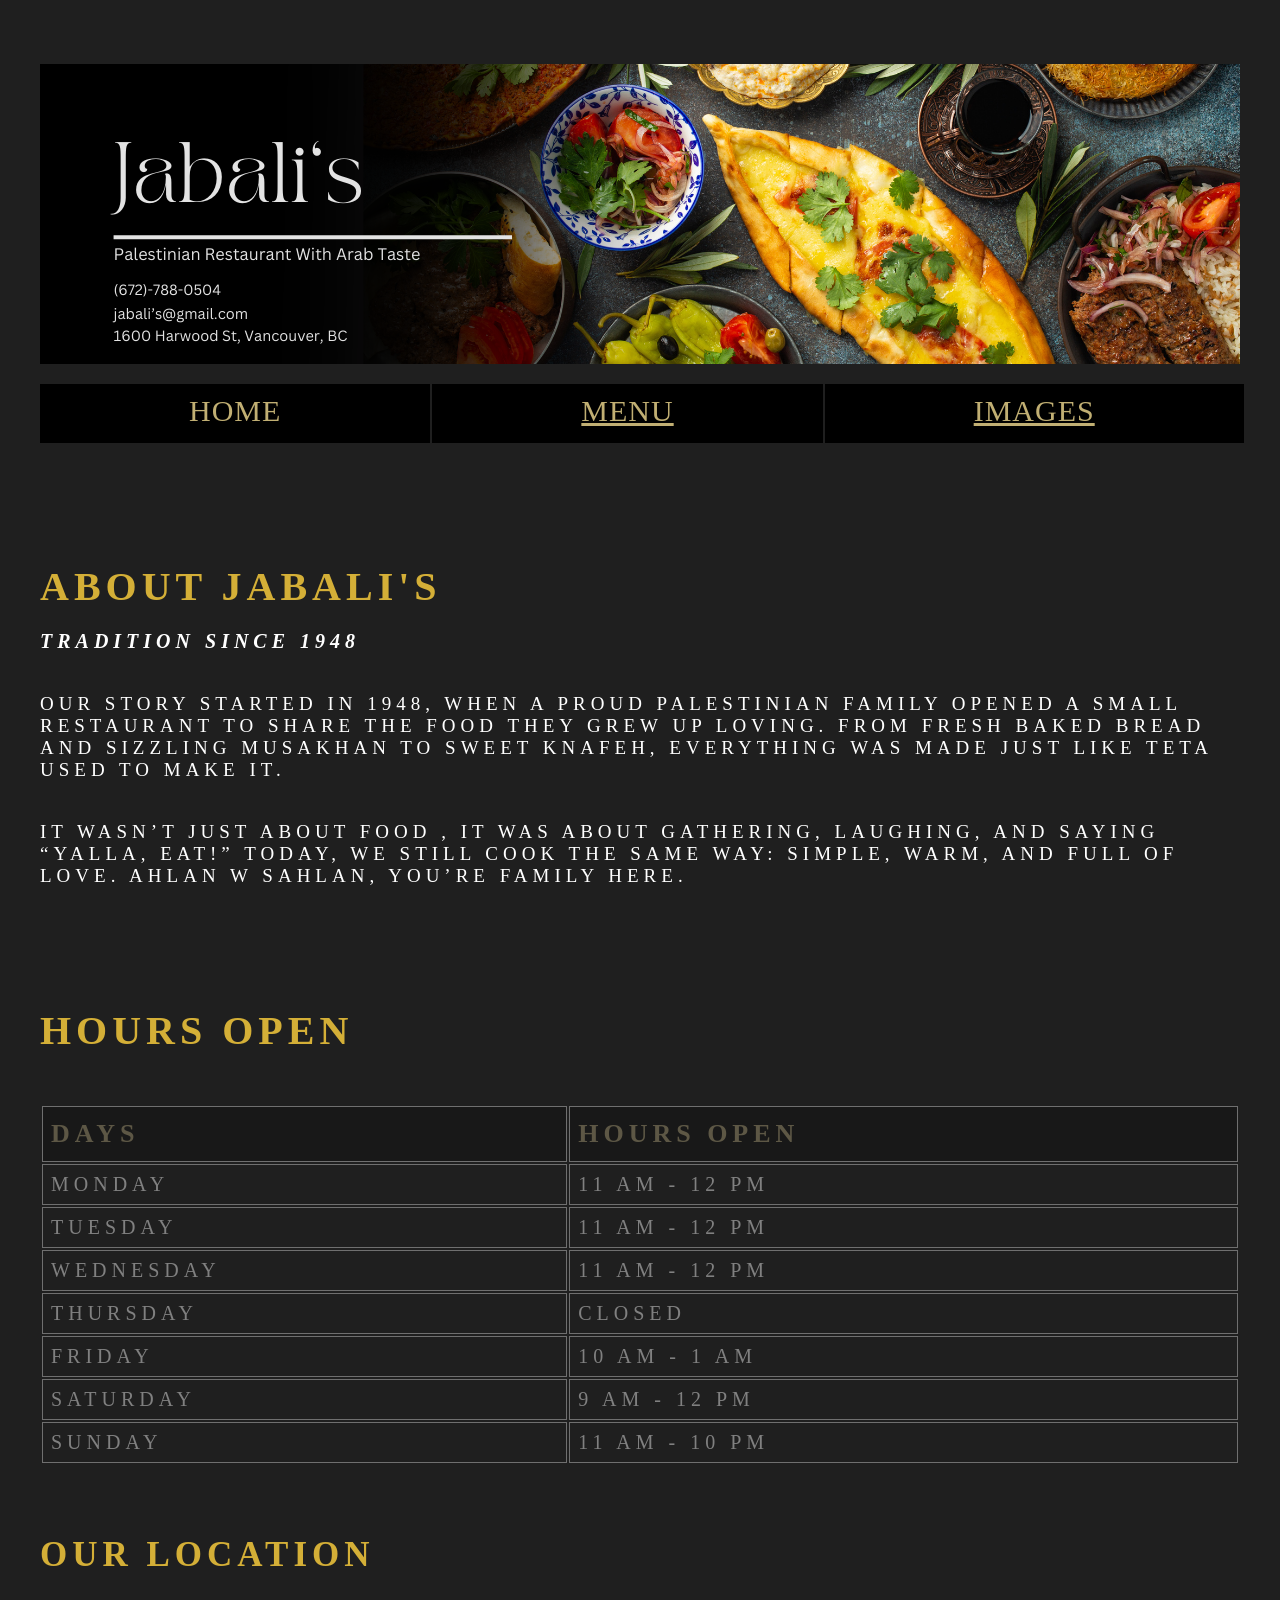
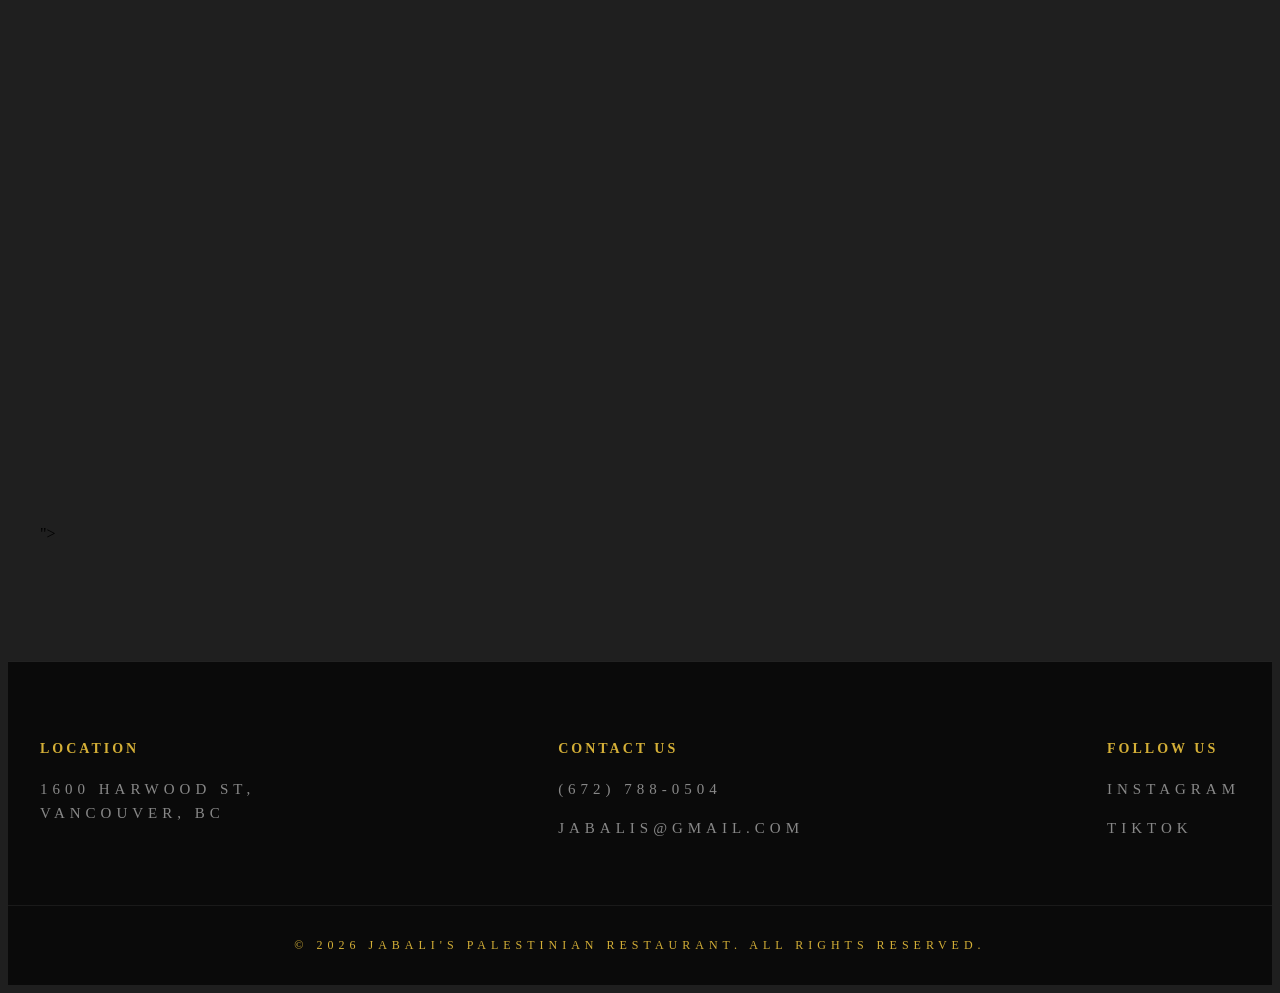
<file: index.html>
<!DOCTYPE html>
<html lang="en">

<head>
    <link rel="stylesheet" href="jabalishomepage.css">
    <title>Jabali's</title>

</head>

    <body>
    <div id="wrapper">


        <p><img src="images\Jabalis  (1200 x 300 px).png"></p>
    </div> 
    
    
    <div id="middle"><a class="home">  home</a>
        <a class="home" class="menu" href="jabali'smenu.html">menu</a>
        <a class="home" href="jabali'simages.html">images</a>
    </div>
  </body>
        
    

        <h1 class="about"> About Jabali's</h1>

        <h3 class="tradition">Tradition since 1948 </h3>
  
      <p class="food"> Our story started in 1948, when a proud Palestinian family opened a small restaurant to share the food they grew up loving. From fresh baked bread and sizzling musakhan to sweet knafeh, everything was made just like teta used to make it.
</p>

  <p class="food">It wasn’t just about food , it was about gathering, laughing, and saying “yalla, eat!” Today, we still cook the same way: simple, warm, and full of love. Ahlan w sahlan,  you’re family here.</p>


        
    
<div id="wrapper" class="table">

<h1>Hours open</h1>

<table>

  <tr>
    <th>days</th>
    <th>hours open</th>
   
  </tr>
  <tr>
    <td>monday</td>
    <td>11 AM - 12 PM</td>
   
  </tr>
  <tr>
    <td>tuesday</td>
    <td>11 AM - 12 PM</td>
    
  </tr>
  <tr>
    <td>Wednesday</td>
    <td>11 AM - 12 PM</td>
   
  </tr>
  <tr>
    <td>Thursday</td>
    <td>closed</td>
  
  </tr>
  <tr>
    <td>Friday</td>
    <td>10 AM - 1 AM</td>
    
  </tr>
  <tr>
    <td>Saturday</td>
    <td>9 AM - 12 PM</td>
    
  </tr>
  <tr>
    <td>Sunday</td>
    <td>11 AM - 10 PM</td>
    
  </tr>
  
</table>


<div id="location" ><h2>Our location</h2></div>
<div> <iframe  a class="map" src="https://www.google.com/maps/embed?pb=!1m18!1m12!1m3!1d2602.5991480998237!2d-123.14435067322471!3d49.283992370661096!2m3!1f0!2f0!3f0!3m2!1i1024!2i768!4f13.1!3m3!1m2!1s0x5486722ef6ecc999%3A0x3fd25e4281722b67!2s1600%20Harwood%20St%2C%20Vancouver%2C%20BC!5e0!3m2!1sen!2sca!4v1771869664670!5m2!1sen!2sca" style="border:0;" allowfullscreen="yes" loading="lazy" referrerpolicy="no-referrer-when-downgrade"></iframe>"> </div>

<br>
</div>


</body>

<footer class="footer-container">
    <div class="footer-content">
        <div class="footer-section">
            <h4>Location</h4>
            <p>1600 Harwood St,<br>Vancouver, BC</p>
        </div>

        <div class="footer-section">
            <h4>Contact Us</h4>
            <p>(672) 788-0504</p>
            <p>jabalis@gmail.com</p>
        </div>

        <div class="footer-section">
            <h4>Follow Us</h4>
            <div class="social-links">
                <p>Instagram</p>
                <p>TikTok</p>
            </div>
        </div>
    </div>
    <div class="footer-bottom">
        <p>&copy; 2026 Jabali's Palestinian Restaurant. All Rights Reserved.</p>
    </div>
</footer>



</html>
</file>
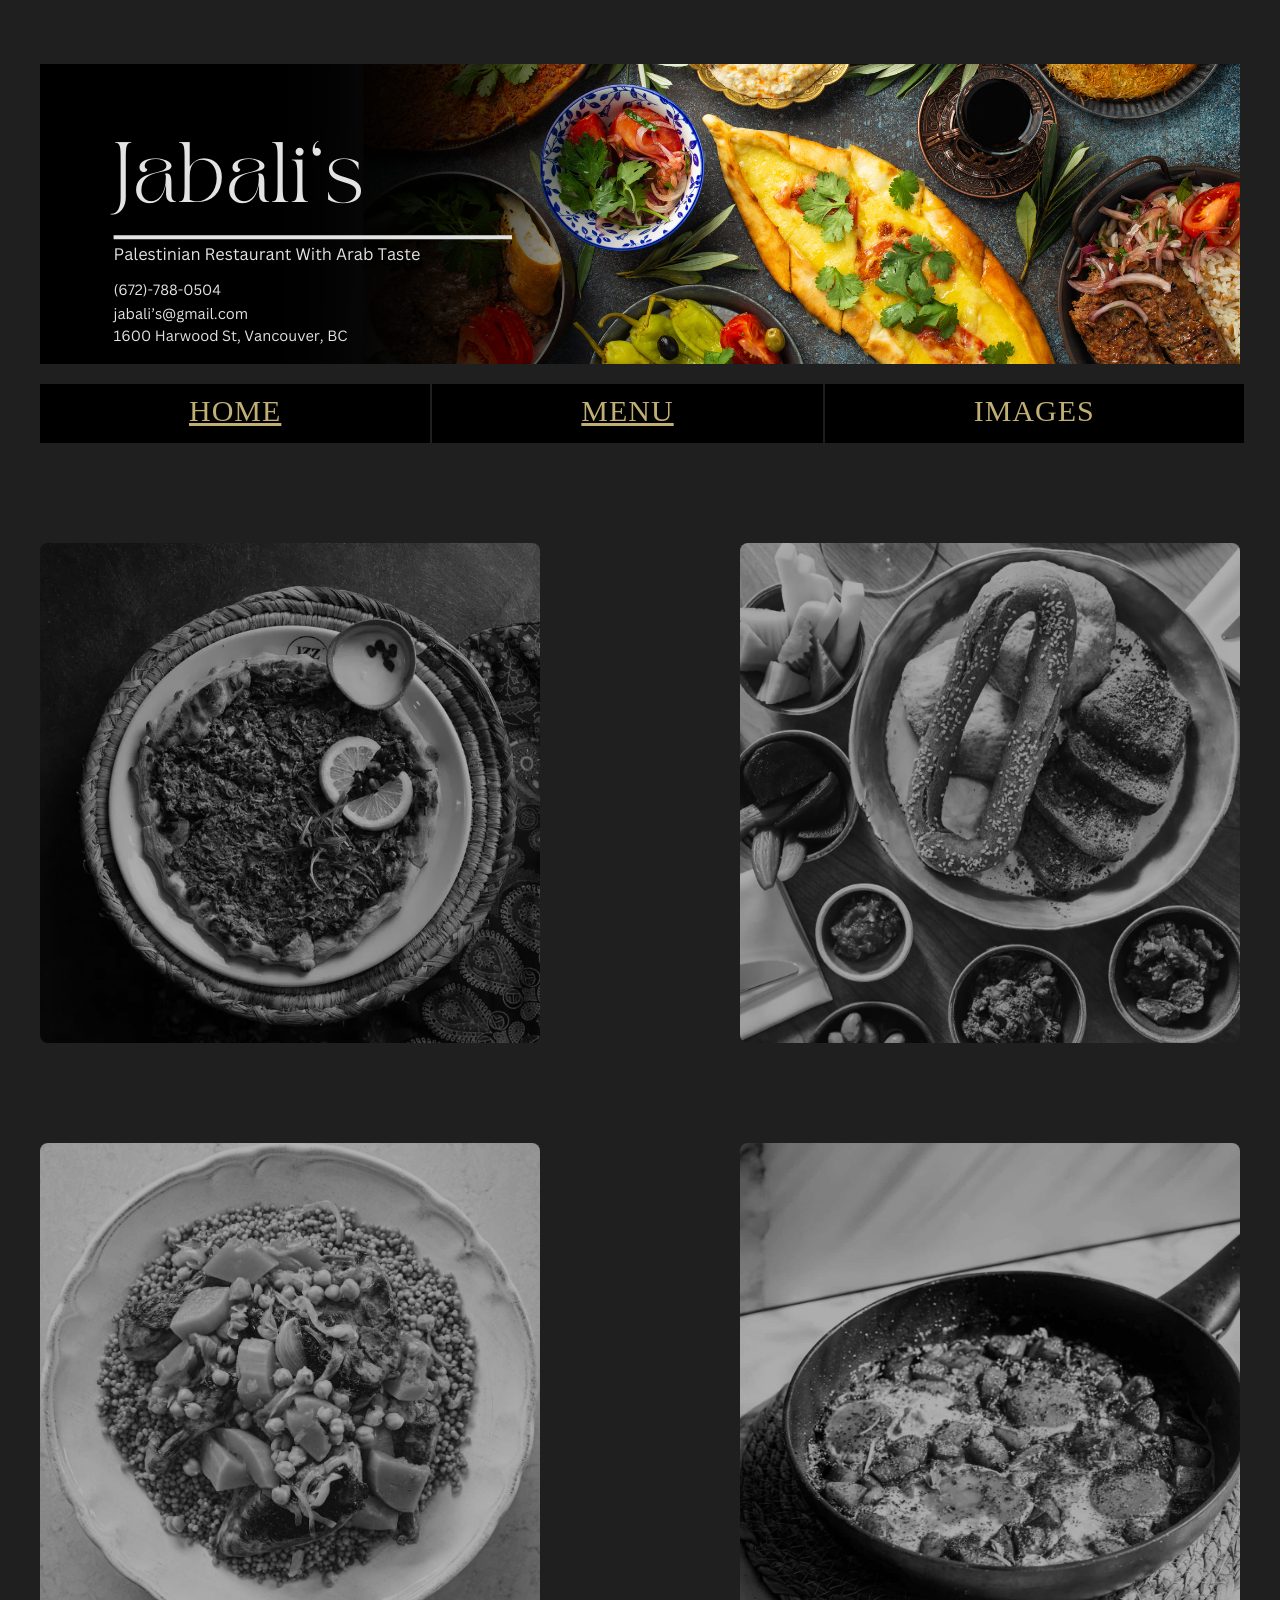
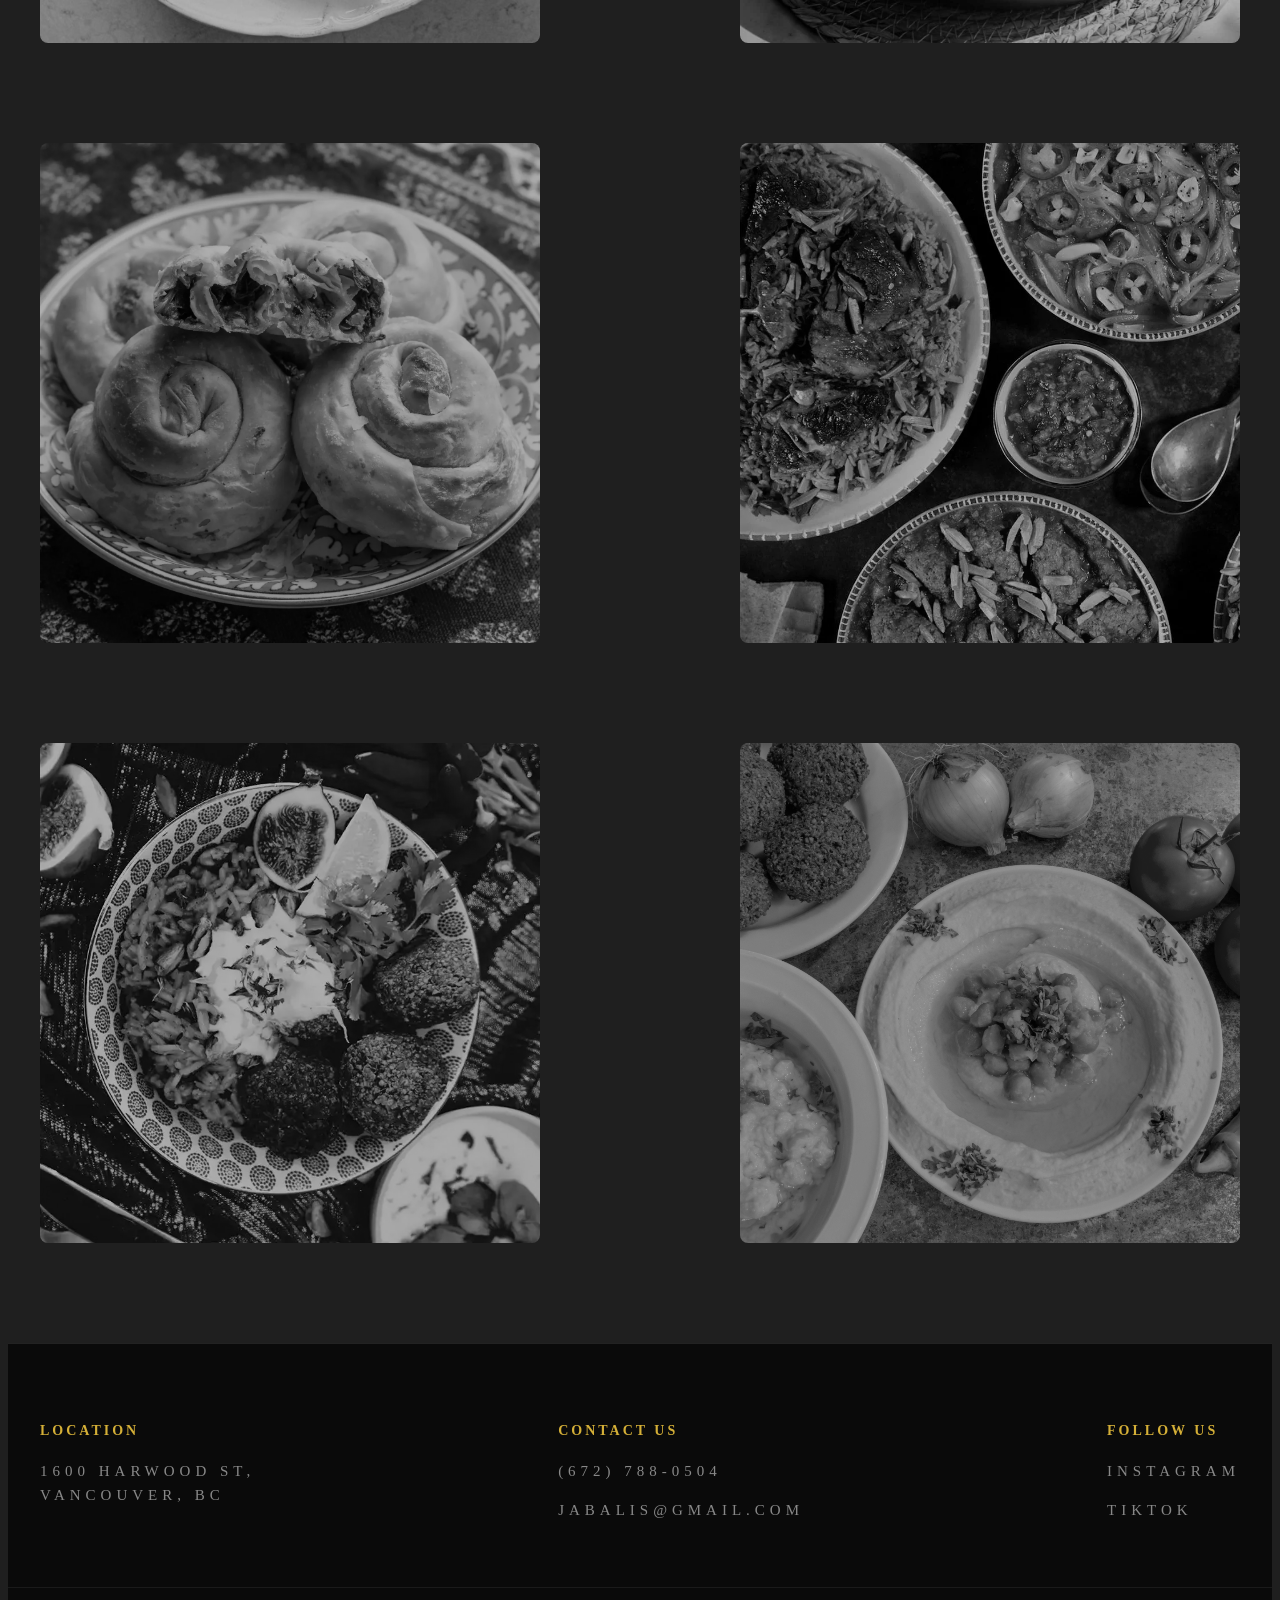
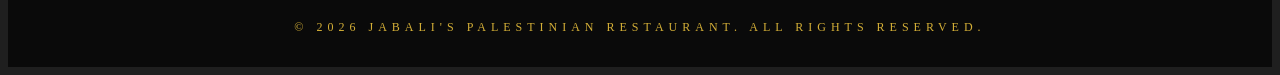
<file: jabali'simages.html>
<!DOCTYPE html>
<html lang="en">

<head>
    <link rel="stylesheet" href="jabalishomepage.css">
    <title>Jabali's</title>

</head>

    <body>
    <div id="wrapper">


        <p><img src="images\Jabalis  (1200 x 300 px).png"></p>
    </div> 
    
    <div id="middle">
    <a class="home" href="index.html">Home</a>
        <a class="home" class="menu" href="jabali'smenu.html">menu</a>
        <a class="home">  images</a>
    </div>



<div class="container">  
<div class="image-row">
    <img src="images\exploring-the-rich-flavors-of-palestinian-cuisine-132249.webp" alt="first Dish">
    <img src="images\toronto-restaurants-louf-palestinian-casa-loma-bread-dips.webp" alt="second image">
</div>


<div class="image-row">
    <img src="images\20221121-Maftool-MaiKakish-Hero-cb412095f0d84cc4bf0d852c8c3aa427.jpg" alt="third Dish">
    <img src="images\Untitled-1-1.jpg" alt="fourth image">
</div>


<div class="image-row">
    <img src="images\Palestinian+Spinach+matabak-1.webp" alt="third Dish">
    <img src="images\Old-Damascus-Fare-food_by-Molly-DeCoudreaux.webp" alt="fourth image">
</div>



<div class="image-row">
    <img src="images\palestinian-recipes.webp" alt="third Dish">
    <img src="images\nFPpD9VSjFxPu3AytvbTK.jpg" alt="fourth image">
</div>
</div> 


<footer class="footer-container">
    <div class="footer-content">
        <div class="footer-section">
            <h4>Location</h4>
            <p>1600 Harwood St,<br>Vancouver, BC</p>
        </div>

        <div class="footer-section">
            <h4>Contact Us</h4>
            <p>(672) 788-0504</p>
            <p>jabalis@gmail.com</p>
        </div>

        <div class="footer-section">
            <h4>Follow Us</h4>
            <div class="social-links">
                <p>Instagram</p>
                <p>TikTok</p>
            </div>
        </div>
    </div>
    <div class="footer-bottom">
        <p>&copy; 2026 Jabali's Palestinian Restaurant. All Rights Reserved.</p>
    </div>
</footer>

  </body>
</file>
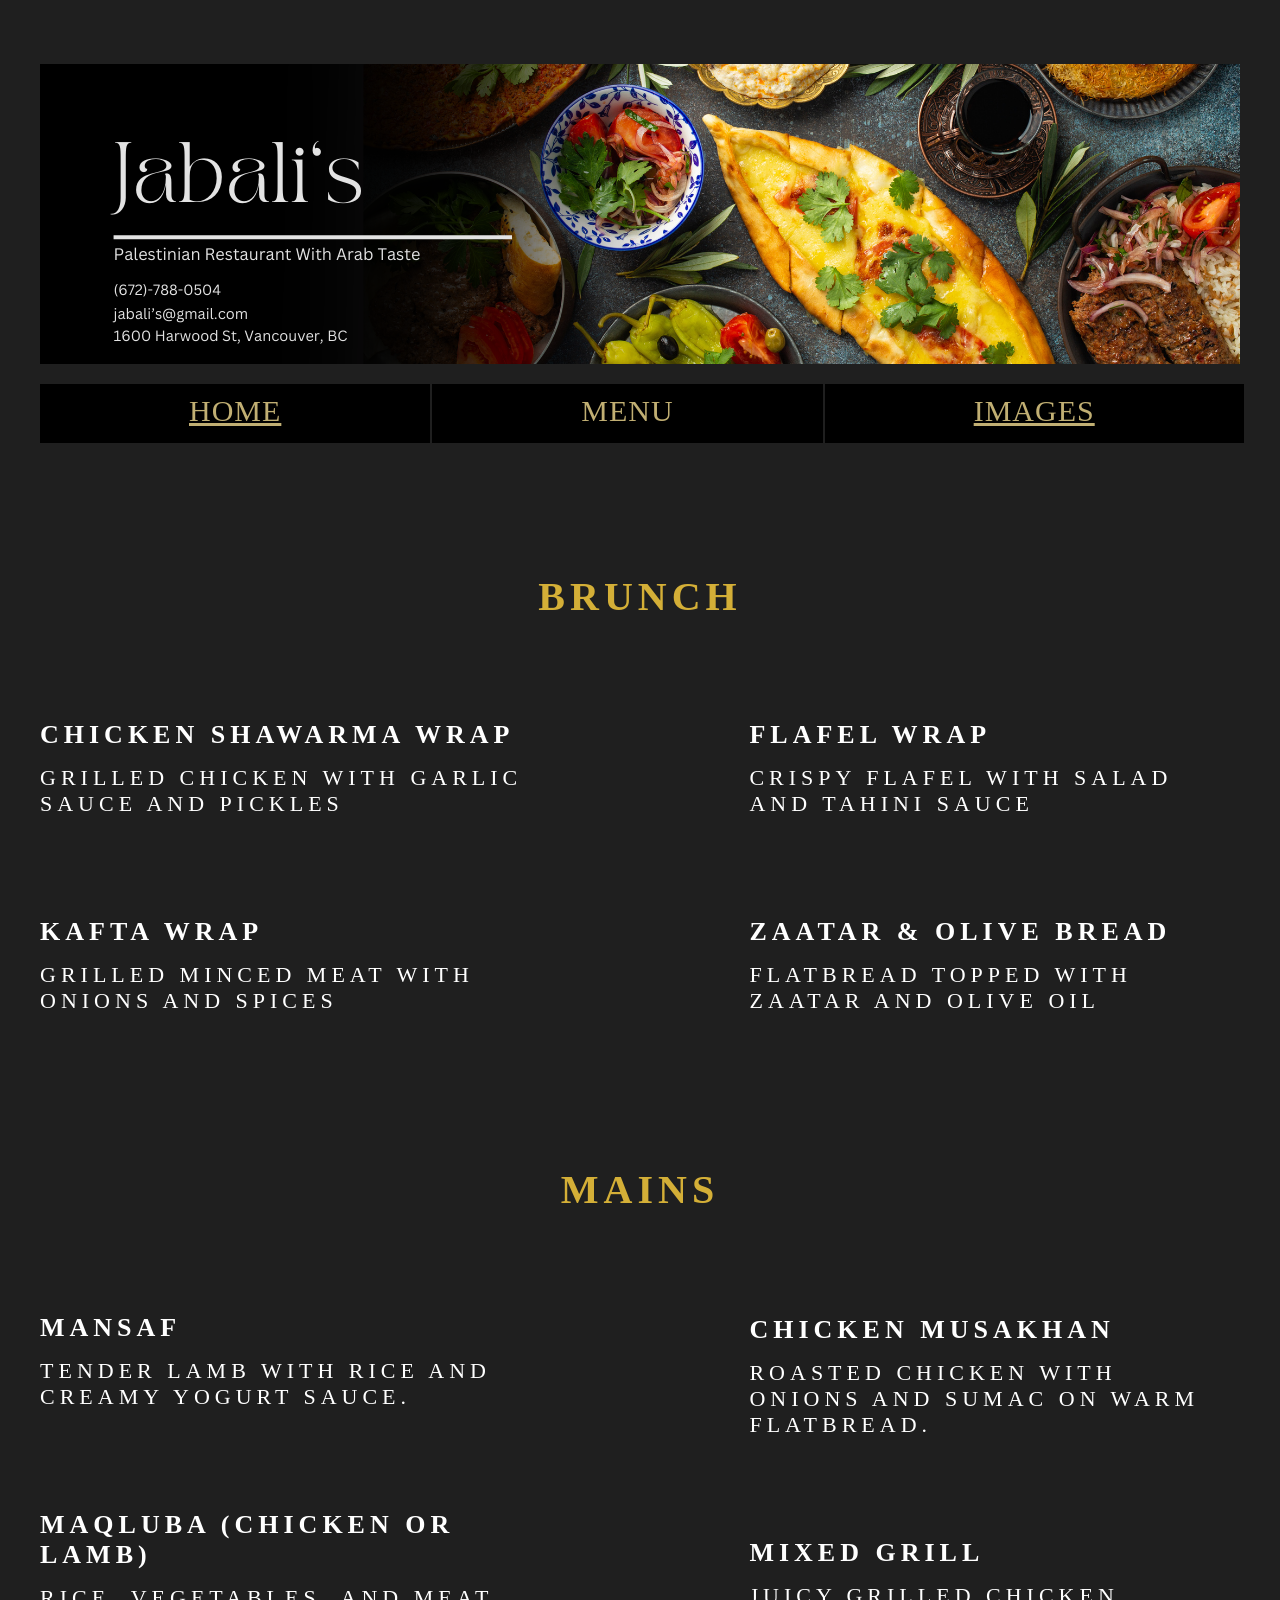
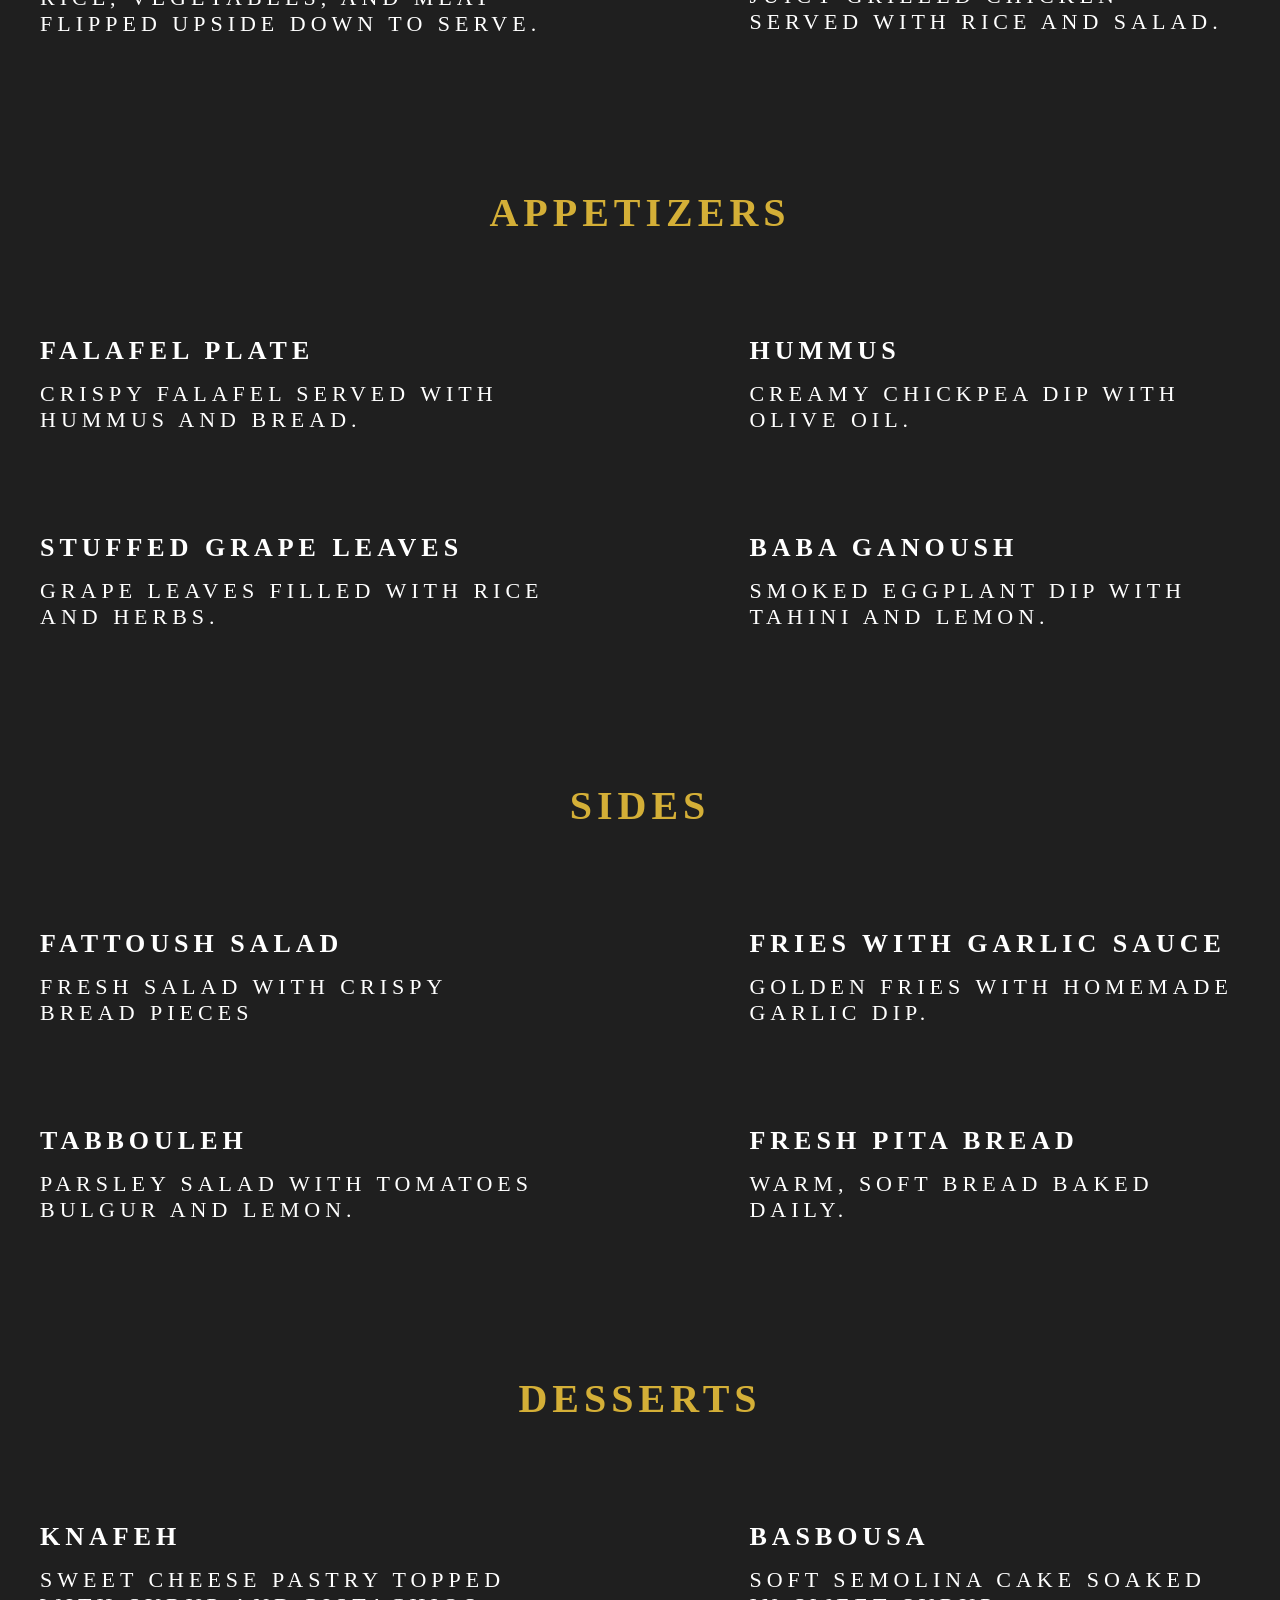
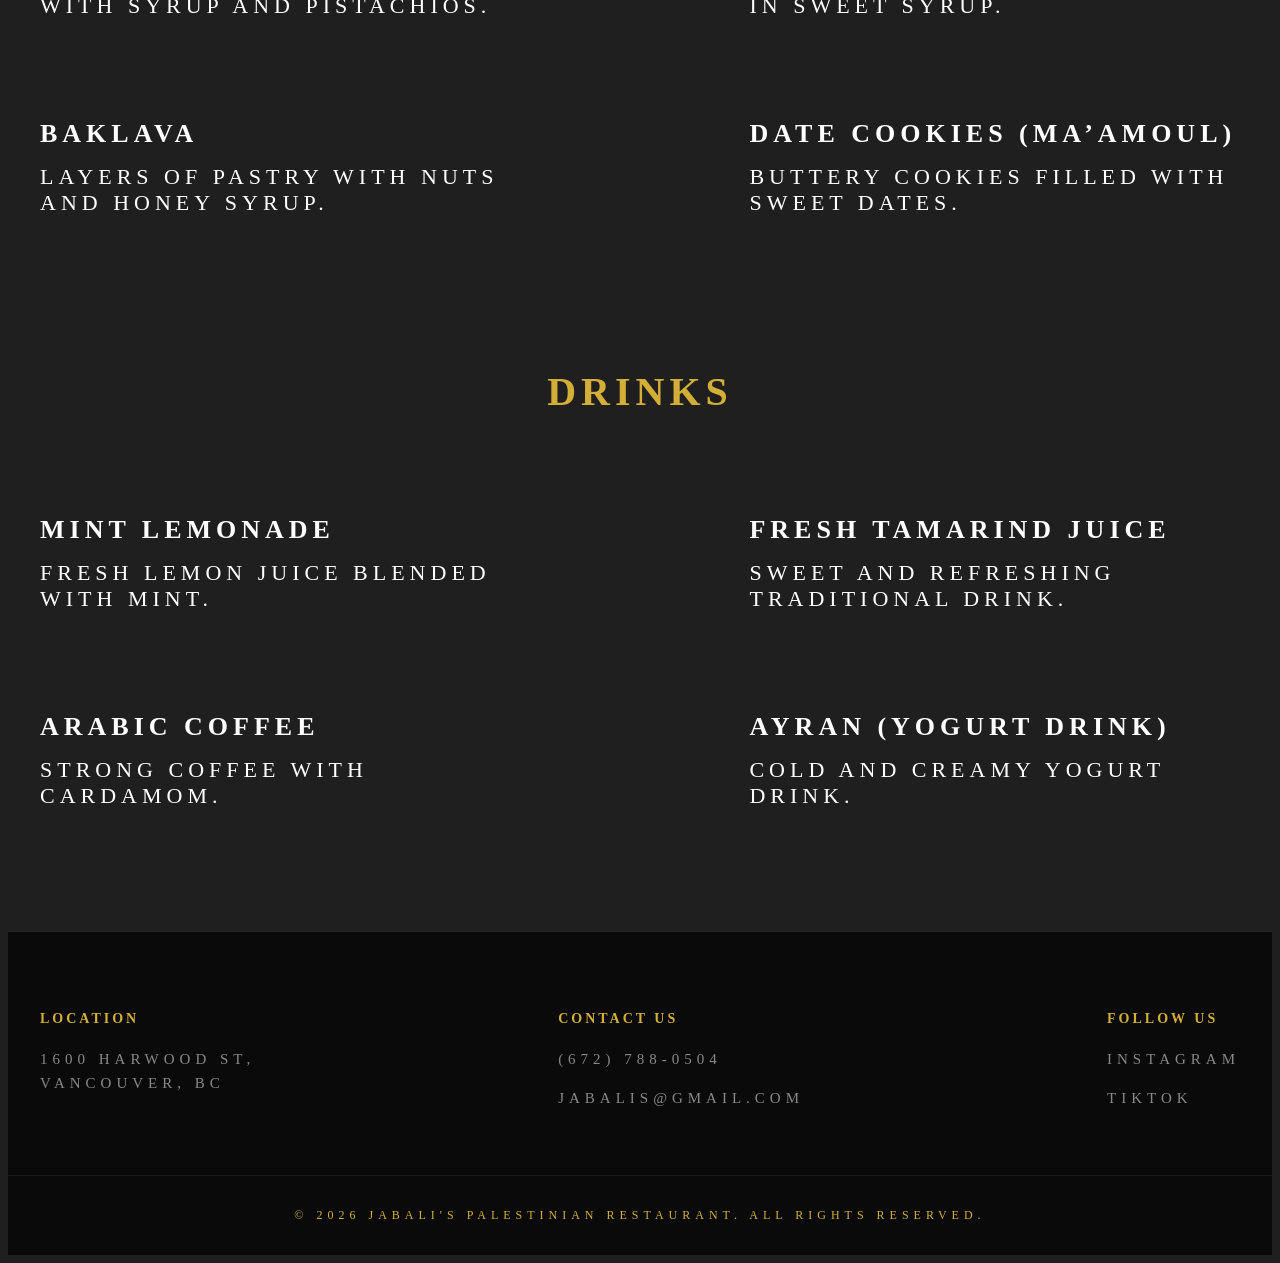
<file: jabali'smenu.html>
<!DOCTYPE html>
<html lang="en">

<head>
    <link rel="stylesheet" href="jabalishomepage.css">
    
    <title>Jabali's</title>

    <body>
    <div id="wrapper">


        <p><img src="images\Jabalis  (1200 x 300 px).png"></p>
    </div> 
    
       <div id="middle">
   <a class="home" href="index.html"> home</a>
    <a class="home"> menu</a>
        <a class="home" href="jabali'simages.html">images</a>
    </div>

<div class="menuall">
  
        <h1 class="menu"> Brunch</h1>
    
    <div class="menurow">

        <div id="chicken"><h3 class="chicken">Chicken shawarma wrap</h3>
        <p class="chickendesc">Grilled chicken with garlic sauce and pickles</p>

        <h3 class="chicken">Kafta wrap</h3>
        <p class="chickendesc">Grilled minced meat with onions and spices</p>
       </div>
       
        <div id="Flafel"><h3 class="Flafel">Flafel wrap</h3>
        <p class="flafeldesc">Crispy Flafel with salad and tahini sauce</p>

        <h3 class="Zaatar">Zaatar & Olive bread</h3>
        <p class="Zaatardesc">Flatbread topped with Zaatar and olive oil</p>
            
        </div>
    </div>



        <h1 class="menu"> Mains</h1>
    
    <div class="menurow">

        <div id="chicken"><h3 class="chicken">Mansaf</h3>
        <p class="chickendesc">Tender lamb with rice and creamy yogurt sauce.</p>

        <h3 class="chicken">Maqluba (Chicken or Lamb)</h3>
        <p class="chickendesc">Rice, vegetables, and meat flipped upside down to serve.</p>
       </div>
       
        <div id="Flafel"><h3 class="Flafel">Chicken Musakhan</h3>
        <p class="flafeldesc">Roasted chicken with onions and sumac on warm flatbread.</p>

        <h3 class="Zaatar">Mixed Grill </h3>
        <p class="Zaatardesc">Juicy grilled chicken served with rice and salad.</p>
            
        </div>
    </div>


    <h1 class="menu"> Appetizers</h1>
    
    <div class="menurow">

        <div id="chicken"><h3 class="chicken">Falafel Plate</h3>
        <p class="chickendesc">Crispy falafel served with hummus and bread.</p>

        <h3 class="chicken">Stuffed Grape Leaves </h3>
        <p class="chickendesc">Grape leaves filled with rice and herbs.</p>
       </div>
       
        <div id="Flafel"><h3 class="Flafel">Hummus</h3>
        <p class="flafeldesc">Creamy chickpea dip with olive oil.</p>

        <h3 class="Zaatar">Baba Ganoush </h3>
        <p class="Zaatardesc">Smoked eggplant dip with tahini and lemon.</p>
            
        </div>
    </div>



    
    <h1 class="menu"> Sides</h1>
    
    <div class="menurow">

        <div id="chicken"><h3 class="chicken">Fattoush Salad</h3>
        <p class="chickendesc">Fresh salad with crispy bread pieces</p>

        <h3 class="chicken">Tabbouleh</h3>
        <p class="chickendesc">Parsley salad with tomatoes bulgur and lemon.</p>
       </div>
       
        <div id="Flafel"><h3 class="Flafel">Fries with Garlic Sauce</h3>
        <p class="flafeldesc">Golden fries with homemade garlic dip.</p>

        <h3 class="Zaatar">Fresh Pita Bread</h3>
        <p class="Zaatardesc">Warm, soft bread baked daily.</p>
            
        </div>
    </div>



        <h1 class="menu">Desserts</h1>
    
    <div class="menurow">

        <div id="chicken"><h3 class="chicken">Knafeh</h3>
        <p class="chickendesc">Sweet cheese pastry topped with syrup and pistachios.</p>

        <h3 class="chicken">Baklava</h3>
        <p class="chickendesc">Layers of pastry with nuts and honey syrup.</p>
       </div>
       
        <div id="Flafel"><h3 class="Flafel">Basbousa</h3>
        <p class="flafeldesc">Soft semolina cake soaked in sweet syrup.</p>

        <h3 class="Zaatar">Date Cookies (Ma’amoul)</h3>
        <p class="Zaatardesc">Buttery cookies filled with sweet dates.</p>
            
        </div>
    </div>



           <h1 class="menu">Drinks</h1>
    
    <div class="menurow">

        <div id="chicken"><h3 class="chicken">Mint Lemonade</h3>
        <p class="chickendesc">Fresh lemon juice blended with mint.</p>

        <h3 class="chicken">Arabic Coffee</h3>
        <p class="chickendesc">Strong coffee with cardamom.</p>
       </div>
       
        <div id="Flafel"><h3 class="Flafel">Fresh Tamarind Juice</h3>
        <p class="flafeldesc">Sweet and refreshing traditional drink.</p>

        <h3 class="Zaatar">Ayran (Yogurt Drink)</h3>
        <p class="Zaatardesc">Cold and creamy yogurt drink.</p>
            
        </div>
    </div>

    

    
    
</div>


</div>







<footer class="footer-container">
    <div class="footer-content">
        <div class="footer-section">
            <h4>Location</h4>
            <p>1600 Harwood St,<br>Vancouver, BC</p>
        </div>

        <div class="footer-section">
            <h4>Contact Us</h4>
            <p>(672) 788-0504</p>
            <p>jabalis@gmail.com</p>
        </div>

        <div class="footer-section">
            <h4>Follow Us</h4>
            <div class="social-links">
                <p>Instagram</p>
                <p>TikTok</p>
            </div>
        </div>
    </div>
    <div class="footer-bottom">
        <p>&copy; 2026 Jabali's Palestinian Restaurant. All Rights Reserved.</p>
    </div>
</footer>
</body>
</file>
<file: jabalishomepage.css>
body{
    background-color: rgba(0, 0, 0, 0.878)
}

.home{

    font-size: 30px;
    color: #d4af37;
   
 font-family: "Playfair Display";
  
	letter-spacing: 1px; 
    text-transform: uppercase;
  padding-left: 149px;
    padding-right: 149px;
    padding-top: 10px;
    padding-bottom: 15px;
	
    background-color: rgb(0, 0, 0);
	}
 .home:hover { background-color: rgb(49, 48, 46);}



#wrapper{
 padding-top: 40px;
  width: 1200px;
  margin:auto;}

#middle{

 width: 1200px;
  margin:auto;
word-spacing: -3px;
display: flex;
gap: 2px;

}




table {

  font-family: oblique
  collapse;
  width: 100%;
  margin-top: 50px;
}

td, th {
  border: 1px solid #ddd;
  padding: 8px;
  color: white;
}
td{
  font-size: 20px;
}

h1{
    color: white;
    margin-top: 80px;
     font-size: 40px;
    
}

tr:hover { background-color: rgb(49, 48, 46);}


th {
  font-size: 26px;
  padding-top: 12px;
  padding-bottom: 12px;
  text-align: left;
 background-color: rgb(49, 48, 46);
  color: white;
}

.map{
    margin-top: 50px;
    width:1199px ;
    height: 500px; 
    display: flex; 
  align-items:first baseline; 
  gap: 20px;
  
}


h2{
 
    font-size: 35px;
    padding-right: 30px;
    color: rgb(255, 255, 255);
    
 
    
	letter-spacing: 1px;

}
#location{
  margin-top: 70px;
  

}
.menu{
  margin: auto;
  width: 1000px;
  margin-top: 130px;
 
  text-align: center;
  
}

.about{
    margin: auto;
  width: 1200px;
  margin-top: 120px;
}
.tradition{
    margin: auto;
  width: 1200px;
  margin-top: 10px;
   color: white;
    font-size: 20px;
    font-style: oblique;
    margin-top: 20px;
}

h1, h2, h3, h4, h5, h6, td, th,p {
  font-family: "Playfair Display";
      color: #d4af37;

	letter-spacing: 1px; 
    text-transform: uppercase;
  letter-spacing: 5px;}
  td{
    color: white;
  }


.food{

   color: white;
   width: 1200px;
   margin: auto;
   font-size: 19px;
   margin-top: 40px;
}

h3{  margin: auto;
  
}







.chicken, .Flafel, .Zaatar {
  margin-top: 100px;
  
 font-size: 26px;
 color: white;

}



.chickendesc, .flafeldesc, .Zaatardesc{
  margin-top: 15px;
  font-size: 22px;
  color: white;
}


.menurow{
  display: flex;
 margin: auto;
  width: 1200px;
  align-items: center;
  justify-content: flex-start;
  gap: 200px;



  
}


#chicken{
  width: 800px;
  width: 54%;
}

#Flafel{

  width: 800px;
  width: 52%;

}




.image-row{
  display: flex;
  justify-content: center;
  gap: 200px;
  width: 1200px;
  
  margin: auto;
margin-top: 100px;




}



.image-row img{
  width: 500px;
  height: 500px;
object-fit: cover;
border-radius: 8px;
  max-width: 500px;
filter: grayscale(100%) brightness(0.7);
transition: all 0.5s ease;
cursor: pointer;


}

.image-row img:hover{
filter: grayscale(0%) brightness(1);
transform: scale(1.05);



}

.home{
  filter: grayscale(50%) brightness(1);
transition: all 0.5s ease;
cursor: pointer;


}

.home:hover{
  filter: grayscale(0%) brightness(1);
transform: scale(1.03);
}


table{
    filter: grayscale(70%) brightness(0.5);
transition: all 0.5s ease;
cursor: pointer;

}
  
table:hover{
  filter: grayscale(0%) brightness(1);
transform: scale(1.05);

}


.map{
    filter: grayscale(30%) brightness(0.5);
transition: all 0.5s ease;
cursor: pointer;

}


.map:hover{
  filter: grayscale(10%) brightness(1);
transform: scale(1.05);

}



.footer-container {
    background-color: #0a0a0a; /* Dark background to match your aesthetic */
    color: #ffffff;
    padding: 60px 0 20px 0;
    margin-top: 100px; /* Space between the last images and the footer */
    border-top: 1px solid #222; /* Subtle line to separate it from the page */
}

.footer-content {
    max-width: 1200px;
    margin: 0 auto;
    display: flex;
    justify-content: space-between; /* Spreads the 3 sections apart */
    align-items: flex-start;
}

.footer-section h4 {
    text-transform: uppercase;
    letter-spacing: 3px;
    color: #d4af37; /* A gold or accent color looks great here */
    margin-bottom: 20px;
    font-size: 14px;
}

.footer-section p {
    color: #888; /* Dimmer text for a cleaner look */
    line-height: 1.6;
    font-size: 15px;
}

.footer-bottom {
    text-align: center;
    margin-top: 50px;
    padding-top: 20px;
    border-top: 1px solid #1a1a1a;
    color: #444;
    font-size: 12px;
}
</file>
